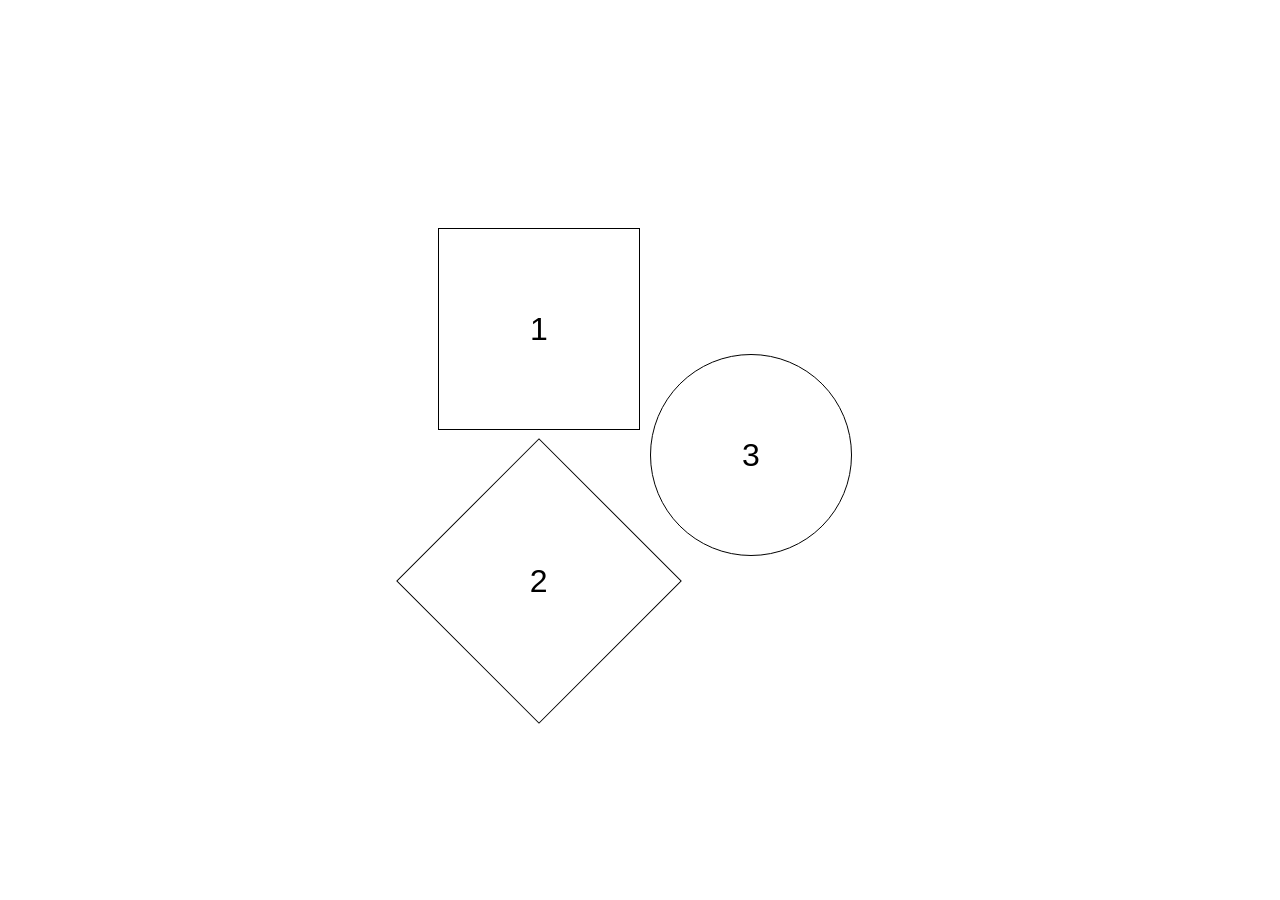
<file: Build/miniproject1/index.html>
<!DOCTYPE html>
<html lang="en">
<head>
    <meta charset="UTF-8">
    <meta name="viewport" content="width=device-width, initial-scale=1.0">
    <title>Miniproject1</title>
    <link rel="stylesheet" href="style.css">
</head>
<body>
    <div id="main">
        <div id="box">
            <div id="square" class="shape"><h1>1</h1></div>
            <div id="diamond" class="shape"><h1>2</h1></div>
        </div>
        <div id="circle" class="shape"><h1>3</h1></div>
    </div>
    
    
</body>
</html>
</file>
<file: Build/miniproject1/style.css>
*{
    margin: 0%;
    padding: 0%;
}

body,html{
    height: 100%;
    width: 100%;
    /* display: flex;
    justify-content: center;
    align-items: center; */
}

#main{
    height: 100%;
    width: 100%;
    display: flex;
    align-items: center;
    justify-content: center;
    font-family: 'Gill Sans', 'Gill Sans MT', Calibri, 'Trebuchet MS', sans-serif;
}

h1{
    font-weight: normal;
}

.shape{
    margin-left: 10px; 
    margin-top: 10px;
    width: 200px;
    height: 200px;
    border: 1px solid black;
    display: flex;
    align-items: center;
    justify-content: center;
}

#circle{
    border-radius: 50%;
}
#circle:hover{
    background-color: red;
}

#diamond{
    rotate: 45deg;
    margin-top: 50px;
}

#diamond:hover{
    background-color: yellow;
}

#diamond h1{
    rotate: -45deg;
}

#square:hover{
    background-color: blue;
}
</file>
